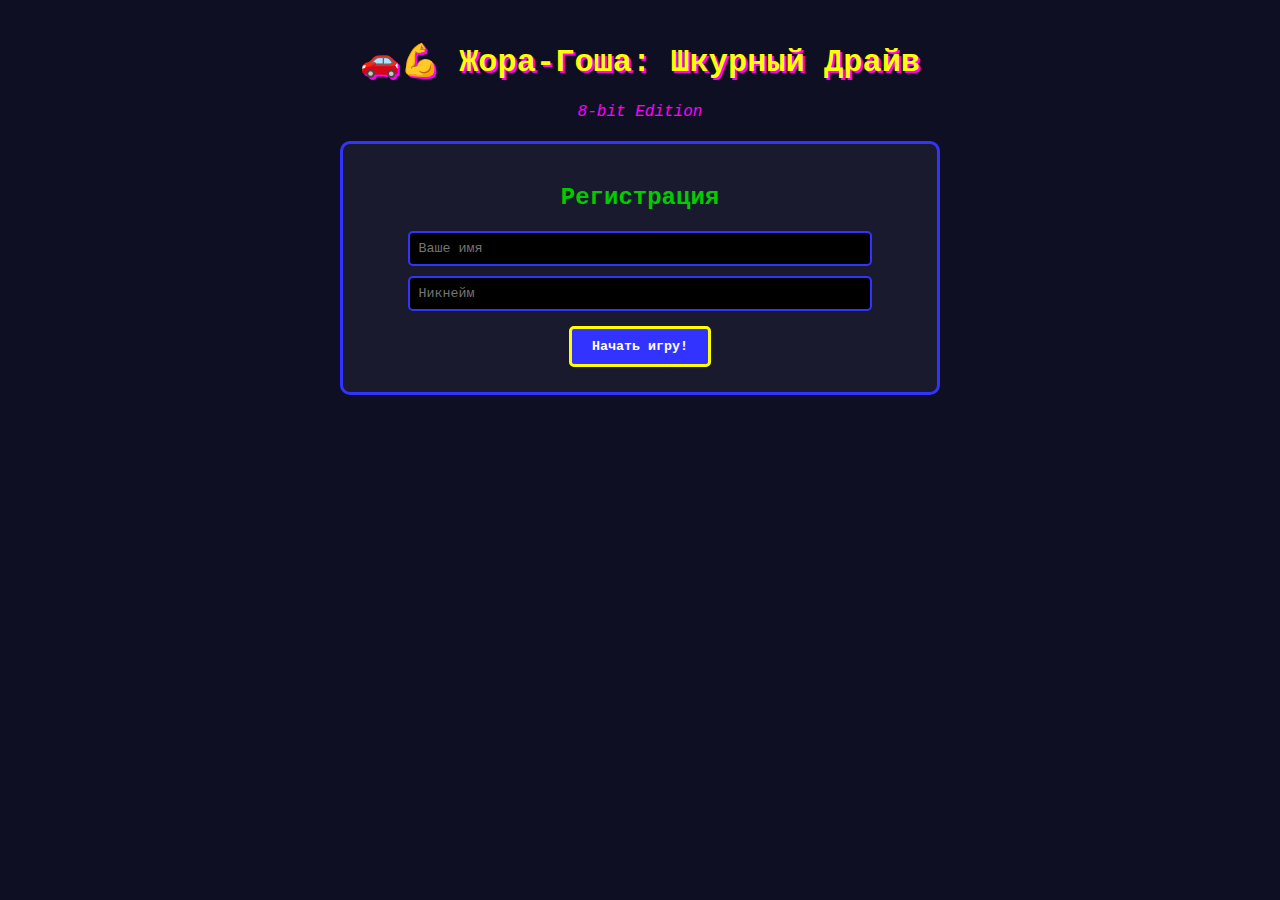
<file: frontend/index.html>
<!DOCTYPE html>
<html lang="ru">
<head>
    <meta charset="UTF-8">
    <meta name="viewport" content="width=device-width, initial-scale=1.0">
    <title>Жора-Гоша: Шкурный Драйв - 8-bit Edition</title>
    <link rel="stylesheet" href="css/style.css">
    <link rel="stylesheet" href="css/retro.css">
</head>
<body class="retro-theme">
    <div class="container">
        <header>
            <h1>🚗💪 Жора-Гоша: Шкурный Драйв</h1>
            <p class="subtitle">8-bit Edition</p>
        </header>

        <div id="auth-section" class="section">
            <h2>Регистрация</h2>
            <form id="register-form">
                <input type="text" id="display-name" placeholder="Ваше имя" required>
                <input type="text" id="username" placeholder="Никнейм" required>
                <button type="submit">Начать игру!</button>
            </form>
        </div>

        <div id="main-menu" class="section" style="display: none;">
            <h2>Добро пожаловать, <span id="user-greeting"></span>!</h2>
            <div class="menu-buttons">
                <button onclick="startGame()">🎮 Играть</button>
                <button onclick="showLeaderboard()">🏆 Результаты</button>
            </div>
        </div>

        <div id="leaderboard-section" class="section" style="display: none;">
            <h2>Таблица лидеров</h2>
            <div id="leaderboard"></div>
            <button onclick="showMainMenu()">← Назад</button>
        </div>
    </div>

    <script src="js/auth.js"></script>
    <script src="js/leaderboard.js"></script>
    <script src="js/app.js"></script>
</body>
</html>
</file>
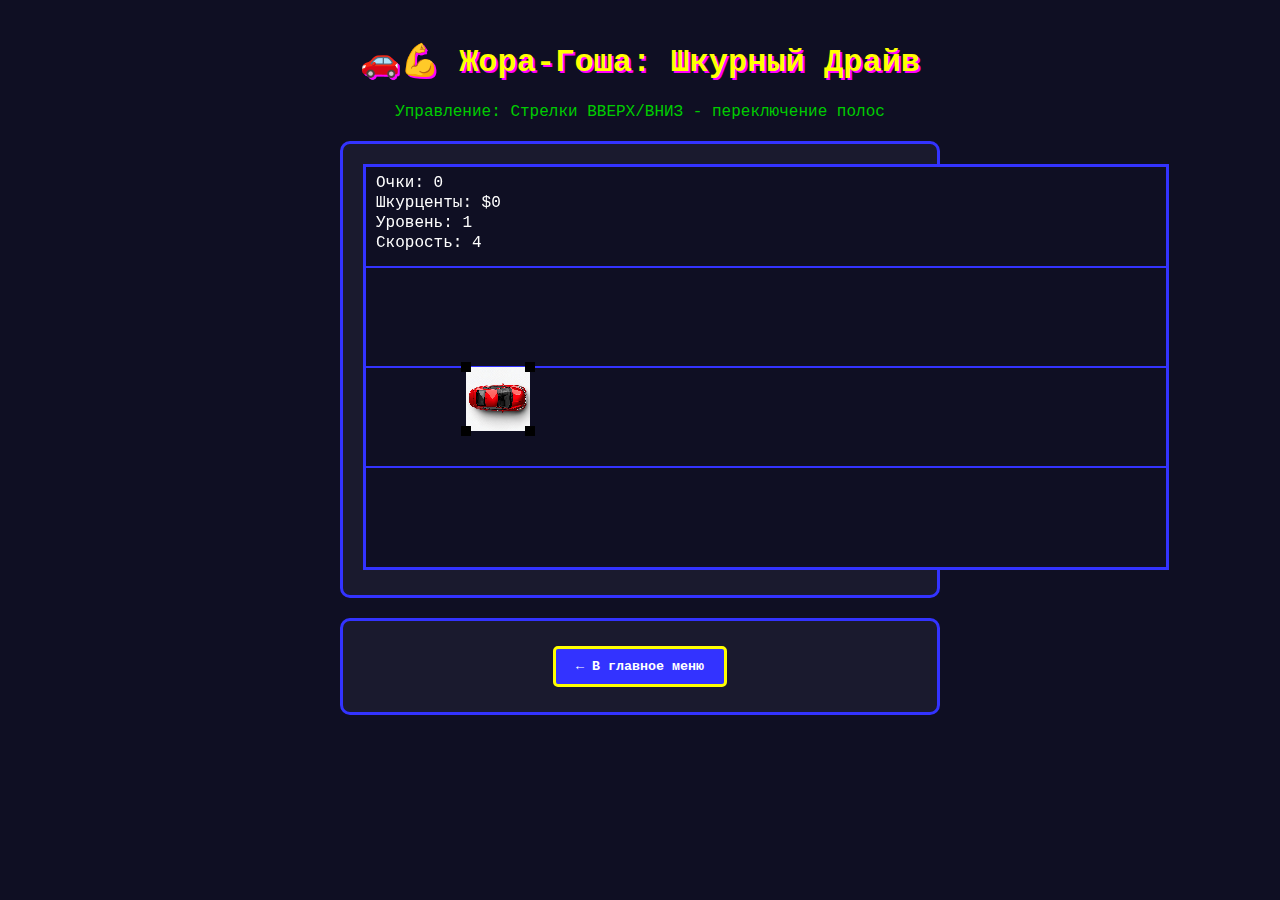
<file: frontend/game.html>
<!DOCTYPE html>
<html lang="ru">
<head>
    <meta charset="UTF-8">
    <meta name="viewport" content="width=device-width, initial-scale=1.0">
    <title>Игра - Жора-Гоша: Шкурный Драйв</title>
    <link rel="stylesheet" href="css/style.css">
    <link rel="stylesheet" href="css/retro.css">
</head>
<body class="retro-theme">
    <div class="container">
        <header>
            <h1>🚗💪 Жора-Гоша: Шкурный Драйв</h1>
            <p>Управление: Стрелки ВВЕРХ/ВНИЗ - переключение полос</p>
        </header>

        <div class="section">
            <canvas id="game-canvas" width="800" height="400" style="border: 3px solid #3333ff; background: #0f0f23;"></canvas>
        </div>

        <div class="section">
            <button onclick="window.location.href = 'index.html'">← В главное меню</button>
        </div>
    </div>

    <script src="js/game.js"></script>
</body>
</html>
</file>
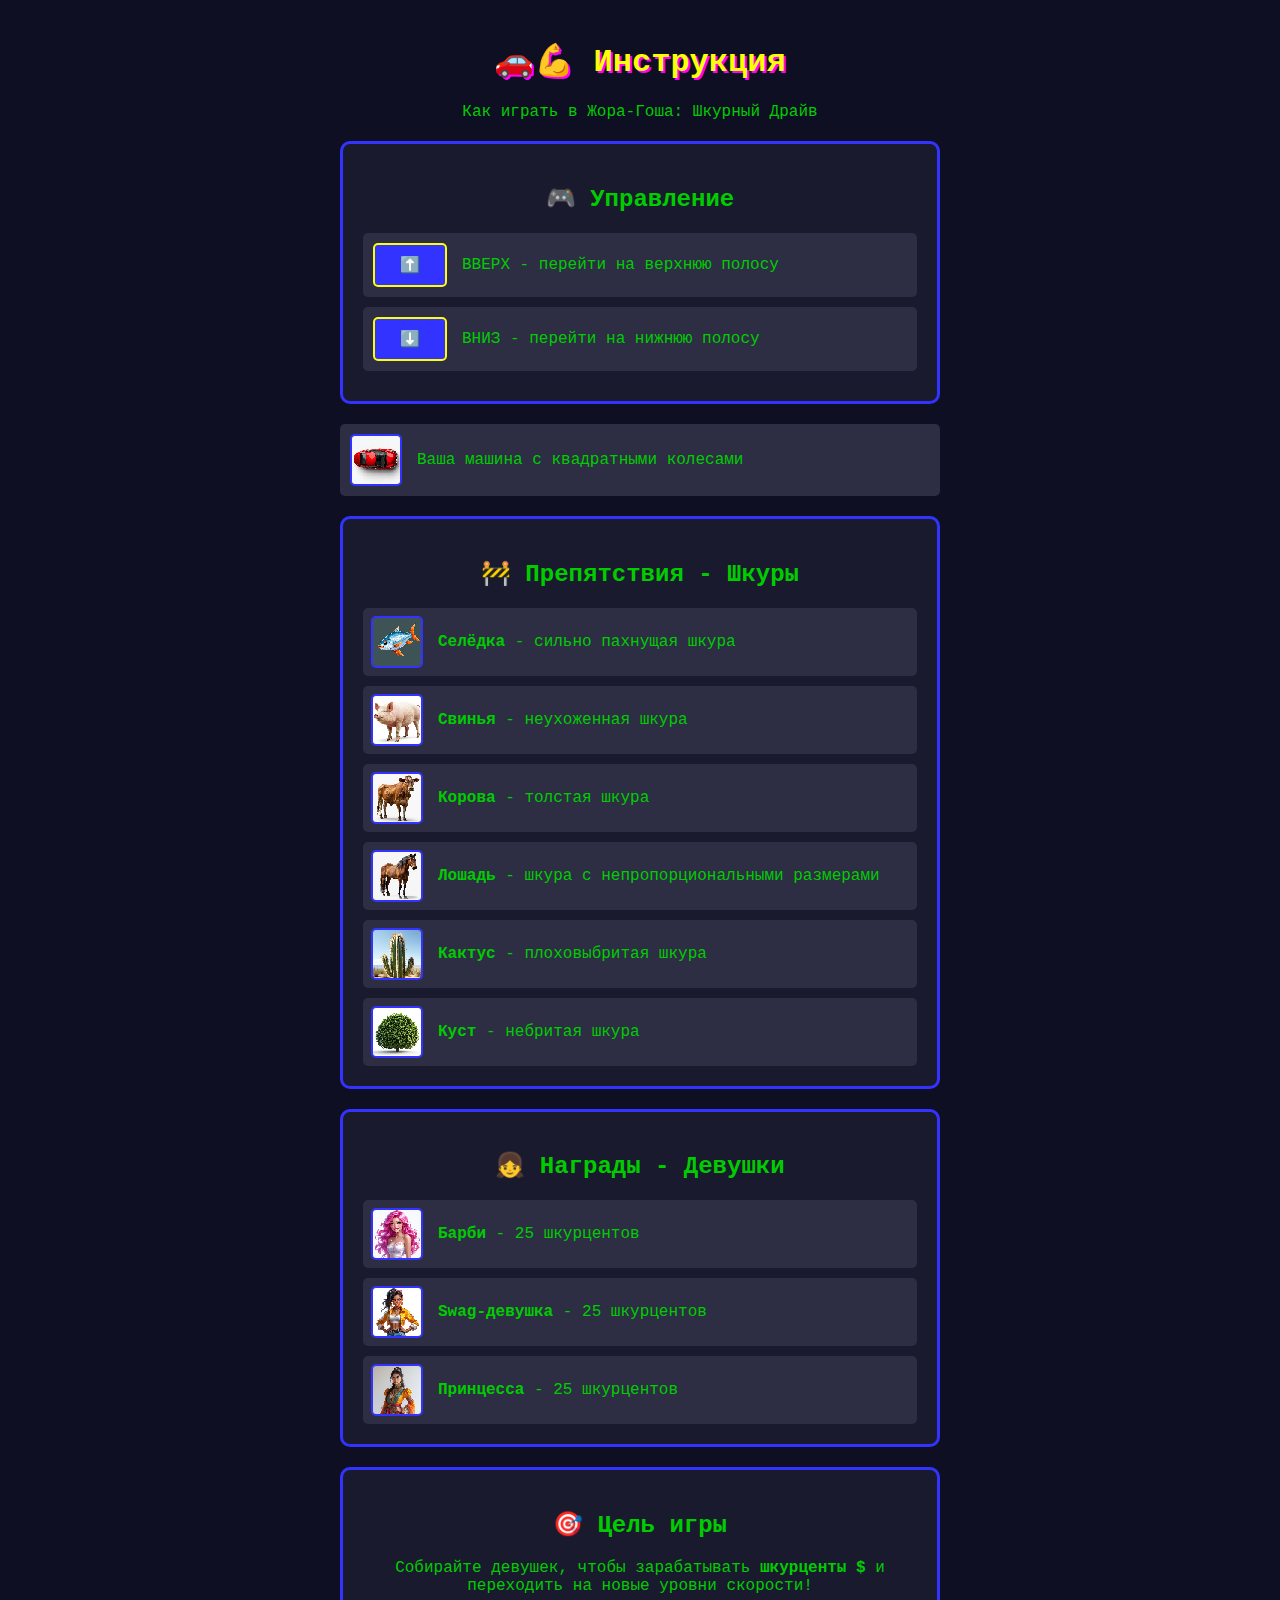
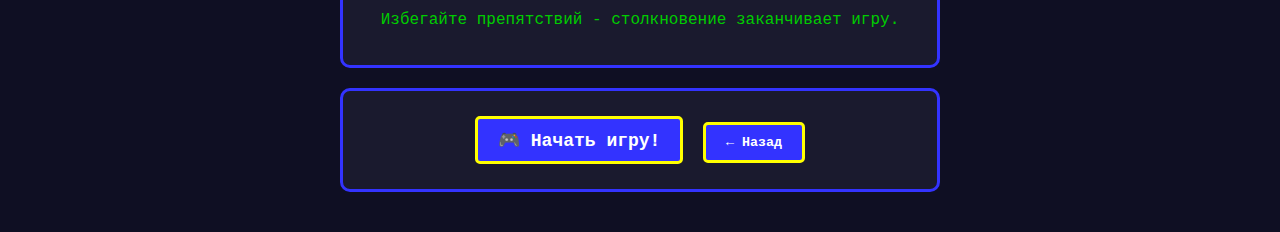
<file: frontend/instructions.html>
<!DOCTYPE html>
<html lang="ru">
<head>
    <meta charset="UTF-8">
    <meta name="viewport" content="width=device-width, initial-scale=1.0">
    <title>Инструкция - Жора-Гоша: Шкурный Драйв</title>
    <link rel="stylesheet" href="css/style.css">
    <link rel="stylesheet" href="css/retro.css">
</head>
<body class="retro-theme">
    <div class="container">
        <header>
            <h1>🚗💪 Инструкция</h1>
            <p>Как играть в Жора-Гоша: Шкурный Драйв</p>
        </header>

        <div class="section">
            <h2>🎮 Управление</h2>
            <div class="instruction-item">
                <div class="control-key">⬆️</div>
                <span>ВВЕРХ - перейти на верхнюю полосу</span>
            </div>
            <div class="instruction-item">
                <div class="control-key">⬇️</div>
                <span>ВНИЗ - перейти на нижнюю полосу</span>
            </div>
        </div>
		<div class="instruction-item">
    <img src="assets/sprites/characters/car.png" alt="Машина" class="sprite-icon">
    <span>Ваша машина с квадратными колесами</span>
</div>

        <div class="section">
            <h2>🚧 Препятствия - Шкуры</h2>
            <div class="obstacle-list">
    <div class="obstacle-item">
        <img src="assets/sprites/obstacles/herring.png" alt="Селёдка" class="sprite-icon">
        <span><strong>Селёдка</strong> - сильно пахнущая шкура</span>
    </div>
    <div class="obstacle-item">
        <img src="assets/sprites/obstacles/pig.png" alt="Свинья" class="sprite-icon">
        <span><strong>Свинья</strong> - неухоженная шкура</span>
    </div>
    <div class="obstacle-item">
        <img src="assets/sprites/obstacles/cow.png" alt="Корова" class="sprite-icon">
        <span><strong>Корова</strong> - толстая шкура</span>
    </div>
    <div class="obstacle-item">
        <img src="assets/sprites/obstacles/horse.png" alt="Лошадь" class="sprite-icon">
        <span><strong>Лошадь</strong> - шкура с непропорциональными размерами</span>
    </div>
    <div class="obstacle-item">
        <img src="assets/sprites/obstacles/cactus.png" alt="Кактус" class="sprite-icon">
        <span><strong>Кактус</strong> - плоховыбритая шкура</span>
    </div>
    <div class="obstacle-item">
        <img src="assets/sprites/obstacles/bush.png" alt="Куст" class="sprite-icon">
        <span><strong>Куст</strong> - небритая шкура</span>
    </div>
</div>
        </div>

        <div class="section">
            <h2>👧 Награды - Девушки</h2>
            <div class="girls-list">
    <div class="girl-item">
        <img src="assets/sprites/girls/barbie.png" alt="Барби" class="sprite-icon">
        <span><strong>Барби</strong> - 25 шкурцентов</span>
    </div>
    <div class="girl-item">
        <img src="assets/sprites/girls/swag-girl.png" alt="Swag-девушка" class="sprite-icon">
        <span><strong>Swag-девушка</strong> - 25 шкурцентов</span>
    </div>
    <div class="girl-item">
        <img src="assets/sprites/girls/princess.png" alt="Принцесса" class="sprite-icon">
        <span><strong>Принцесса</strong> - 25 шкурцентов</span>
    </div>
</div>
        </div>

        <div class="section">
            <h2>🎯 Цель игры</h2>
            <p>Собирайте девушек, чтобы зарабатывать <strong>шкурценты $</strong> и переходить на новые уровни скорости!</p>
            <p>Избегайте препятствий - столкновение заканчивает игру.</p>
        </div>

        <div class="section">
            <button onclick="startRealGame()" class="play-button">🎮 Начать игру!</button>
            <button onclick="goBack()" class="back-button">← Назад</button>
        </div>
    </div>

    <script>
        function startRealGame() {
            window.location.href = 'game.html';
        }

        function goBack() {
            window.location.href = 'index.html';
        }
    </script>

    <style>
        .instruction-item {
            display: flex;
            align-items: center;
            margin: 10px 0;
            padding: 10px;
            background: #2d2d44;
            border-radius: 5px;
        }

        .control-key {
            background: #3333ff;
            color: white;
            border: 2px solid #ffff00;
            padding: 10px;
            margin-right: 15px;
            border-radius: 5px;
            font-weight: bold;
            min-width: 50px;
            text-align: center;
        }

        .obstacle-list, .girls-list {
            display: flex;
            flex-direction: column;
            gap: 10px;
        }

        .obstacle-item, .girl-item {
            display: flex;
            align-items: center;
            padding: 8px;
            background: #2d2d44;
            border-radius: 5px;
        }

        .obstacle-icon, .girl-icon {
            width: 40px;
            height: 40px;
            display: flex;
            align-items: center;
            justify-content: center;
            margin-right: 15px;
            border: 2px solid #3333ff;
            border-radius: 5px;
            font-weight: bold;
            font-size: 12px;
        }

        .play-button {
            background: #00ff00;
            color: #000;
            font-size: 18px;
            padding: 15px 30px;
        }

        .back-button {
            background: #ff3333;
            margin-left: 10px;
        }
		.sprite-icon {
    width: 48px;
    height: 48px;
    margin-right: 15px;
    image-rendering: pixelated;
    border: 2px solid #3333ff;
    border-radius: 5px;
}
    </style>
</body>
</html>
</file>
<file: frontend/css/style.css>
body {
    font-family: 'Courier New', monospace;
    background: #0f0f23;
    color: #00cc00;
    margin: 0;
    padding: 20px;
}

.container {
    max-width: 600px;
    margin: 0 auto;
    text-align: center;
}

h1 {
    color: #ffff00;
    text-shadow: 2px 2px #ff00ff;
}

.subtitle {
    color: #ff00ff;
    font-style: italic;
}

.section {
    background: #1a1a2e;
    padding: 20px;
    border-radius: 10px;
    border: 3px solid #3333ff;
    margin: 20px 0;
}

input {
    display: block;
    width: 80%;
    margin: 10px auto;
    padding: 10px;
    background: #000;
    color: #0f0;
    border: 2px solid #3333ff;
    border-radius: 5px;
    font-family: 'Courier New', monospace;
}

button {
    background: #3333ff;
    color: white;
    border: 3px solid #ffff00;
    padding: 10px 20px;
    margin: 10px;
    font-family: 'Courier New', monospace;
    font-weight: bold;
    cursor: pointer;
    border-radius: 5px;
}

button:hover {
    background: #ff00ff;
    color: #ffff00;
}

#leaderboard {
    text-align: left;
}

.leaderboard-item {
    background: #2d2d44;
    margin: 5px 0;
    padding: 10px;
    border: 1px solid #444;
    border-radius: 5px;
}

.menu-buttons {
    display: flex;
    flex-direction: column;
    align-items: center;
}
.instruction-item {
    display: flex;
    align-items: center;
    margin: 10px 0;
    padding: 10px;
    background: #2d2d44;
    border-radius: 5px;
}

.control-key {
    background: #3333ff;
    color: white;
    border: 2px solid #ffff00;
    padding: 10px;
    margin-right: 15px;
    border-radius: 5px;
    font-weight: bold;
    min-width: 50px;
    text-align: center;
}

.obstacle-list, .girls-list {
    display: flex;
    flex-direction: column;
    gap: 10px;
}

.obstacle-item, .girl-item {
    display: flex;
    align-items: center;
    padding: 8px;
    background: #2d2d44;
    border-radius: 5px;
}

.obstacle-icon, .girl-icon {
    width: 40px;
    height: 40px;
    display: flex;
    align-items: center;
    justify-content: center;
    margin-right: 15px;
    border: 2px solid #3333ff;
    border-radius: 5px;
    font-weight: bold;
    font-size: 12px;
}
</file>
<file: frontend/css/retro.css>
/* 8-битный стиль */
.retro-theme {
    background: #0f0f23;
    color: #00cc00;
    font-family: 'Courier New', monospace;
    image-rendering: pixelated;
}

.retro-theme h1 {
    color: #ffff00;
    text-shadow: 2px 2px #ff00ff;
    text-align: center;
}

.retro-theme button {
    background: #3333ff;
    color: #ffffff;
    border: 3px solid #ffff00;
    padding: 10px 20px;
    font-family: 'Courier New', monospace;
    font-weight: bold;
    cursor: pointer;
    margin: 5px;
}

.retro-theme button:hover {
    background: #ff00ff;
    color: #ffff00;
}

.retro-theme input {
    background: #000000;
    color: #00ff00;
    border: 2px solid #3333ff;
    padding: 8px;
    font-family: 'Courier New', monospace;
}

.pixel-art {
    image-rendering: pixelated;
    image-rendering: -moz-crisp-edges;
    image-rendering: crisp-edges;
}

.retro-text {
    font-family: 'Courier New', monospace;
    color: #00ff00;
    text-shadow: 1px 1px #000000;
}
</file>
